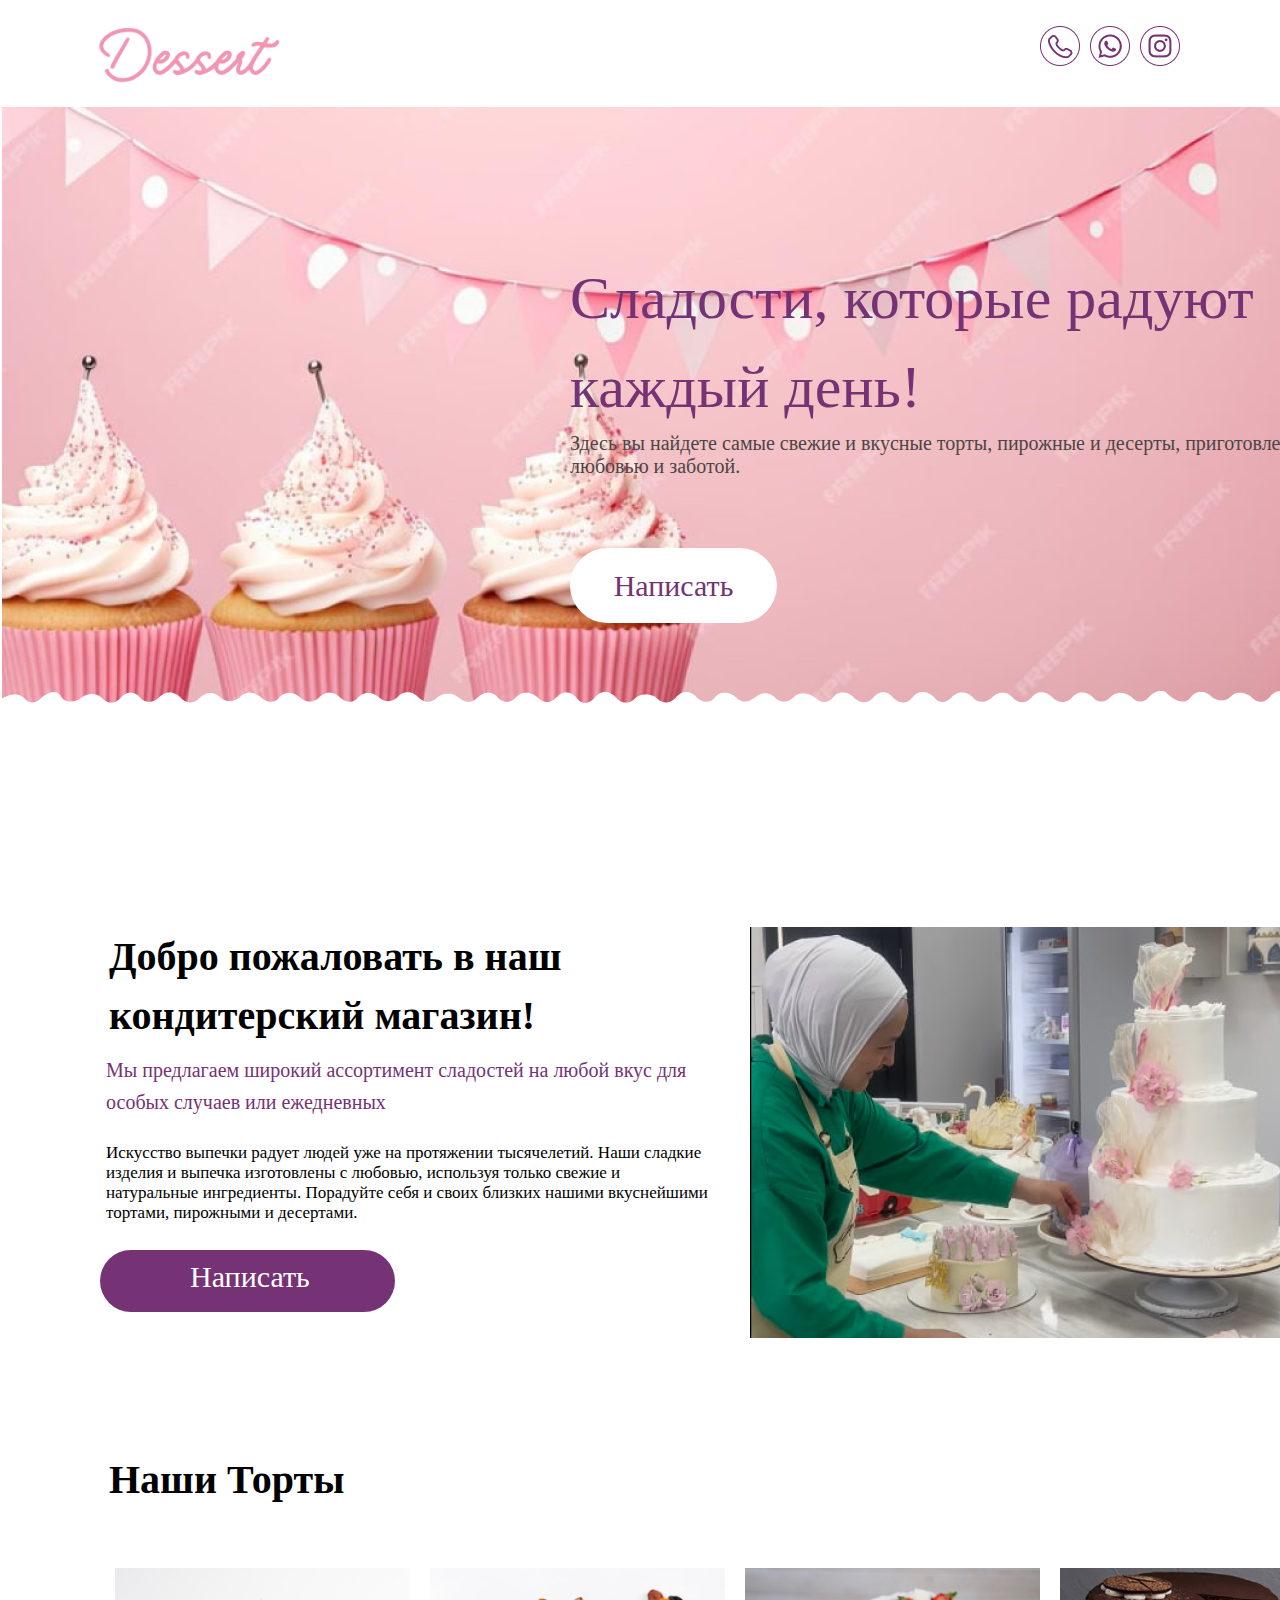
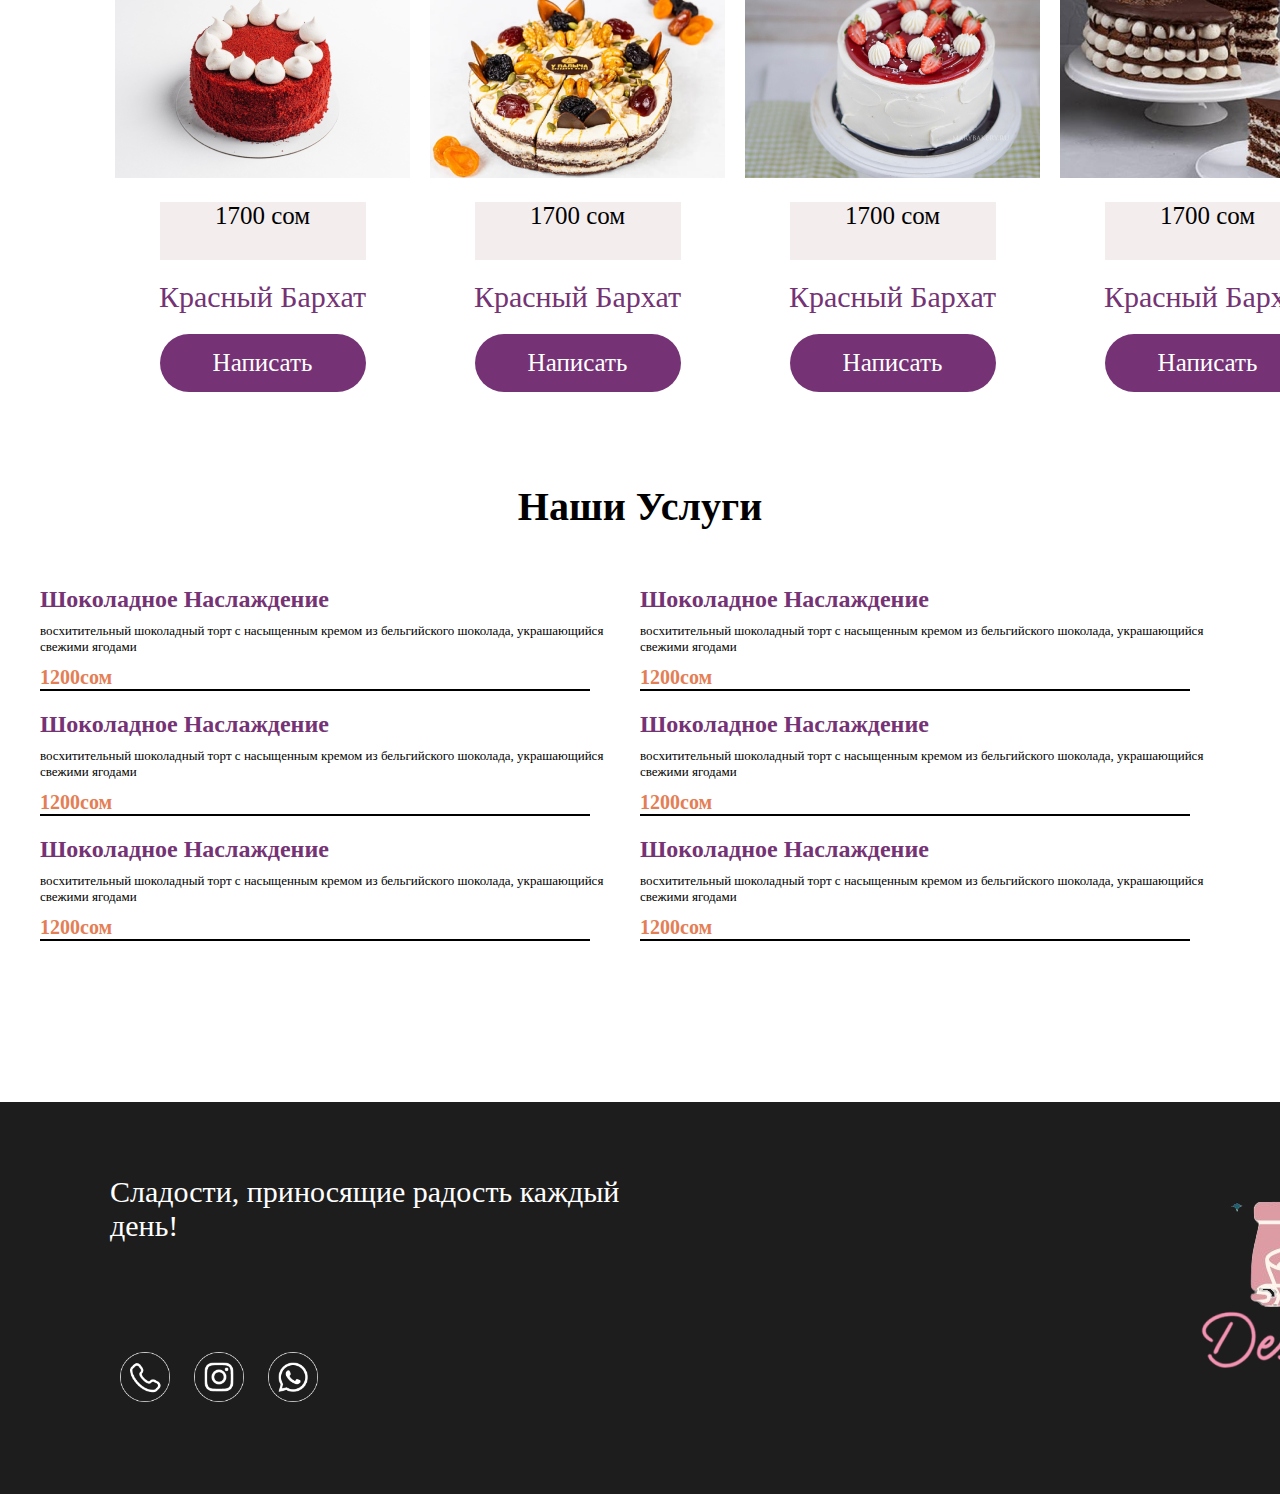
<file: conditer/index.html>
<!DOCTYPE html>
<html lang="en">
<head>
    <meta charset="UTF-8">
    <meta name="viewport" content="width=device-width, initial-scale=1.0">
    <link rel="stylesheet" href="style.css">
    <title>Pastry-cook</title>
</head>
<body>
    <div class="banner">
        <header class="header">
            <div class="container">
                <nav class="header_nav">
                    <img src="assets/images/2-Photoroom 1.jpg" alt="Логотип" class="header__logo">
                </nav>
            </div>
            <div class="icons">
                <img class="phone" src="assets/images/Group 65.png" alt="phone">
                <img class="whatsapp" src="assets/images/Group 65 (1).png" alt="whatsapp">
                <img class="instagram" src="assets/images/Group 65 (2).png" alt="instagram">
            </div>
        </header>
        <div class="main_banner">
            <section class="welcome">
                <img src="assets/images/Group 101.png" alt="banner" class="banner_image">
                <h1 class="welcome_title">Сладости, которые радуют каждый день!</h1>
                <p class="welcome_desc">Здесь вы найдете самые свежие и вкусные торты, пирожные и десерты, приготовленные с любовью и заботой. </p>
                <div class="btn-container">
                    <a href="#!" class="btn1">Написать</a>
                </div>
                <img class="vector_wave" src="assets/images/Vector 11.png" alt="">
            </section>
        </div>       
        <div class="about">
            <div class="block_about"> 
                <h1 class="about_main_title">Добро пожаловать в наш кондитерский магазин!</h1>
                <h3 class="about_title">Мы предлагаем широкий ассортимент сладостей на любой вкус для особых случаев или ежедневных</h3>
                <p class="about_desc">Искусство выпечки радует людей уже на протяжении тысячелетий. Наши сладкие изделия и 
                    выпечка изготовлены с любовью, используя только свежие и 
                    натуральные ингредиенты. Порадуйте себя и своих близких нашими вкуснейшими тортами,
                     пирожными и десертами.</p>
                <div class="btn-cont">
                    <a href="#!" class="btn2">Написать</a>
                </div>
                <img class="main_image" src="assets/images/Rectangle 53.png" alt="фото">
            </div>
        </div>
        <div class="products">
            <div class="cakes">
                <h1 class="our_cake">Наши Торты</h1>
                <div class="background">
                    <div class="menu_products">
                        <div class="container">
                            <div class="product_items">
                                <div class="product_box">
                                    <img class="image_product" src="assets/images/Rectangle 56.png" alt="product_images" class="image_cake">
                                    <div class="price_background">
                                        <p class="price">1700 сом</p>
                                    </div>
                                    <p class="product_title">красный бархат</p>
                                    <div class="btn-background">
                                        <a href="#!" class="btn3">Написать</a>
                                    </div>
                                </div>
                                <div class="product_box">
                                    <img class="image_product" src="assets/images/Rectangle 56 (1).png" alt="product_images" class="image_cake">
                                    <div class="price_background">
                                        <p class="price">1700 сом</p>
                                    </div>
                                    <p class="product_title">красный бархат</p>
                                    <div class="btn-background">
                                        <a href="#!" class="btn3">Написать</a>    
                                    </div>
                                </div>
                                <div class="product_box">
                                    <img class="image_product" src="assets/images/Rectangle 56 (2).png" alt="product_images" class="image_cake">
                                    <div class="price_background">
                                        <p class="price">1700 сом</p>
                                    </div>
                                    <p class="product_title">красный бархат</p>
                                    <div class="btn-background">
                                        <a href="#!" class="btn3">Написать</a>    
                                    </div>
                                </div>
                                <div class="product_box">
                                    <img class="image_product" src="assets/images/Rectangle 56 (3).png" alt="product_images" class="image_cake">
                                    <div class="price_background">
                                        <p class="price">1700 сом</p>
                                    </div>
                                    <p class="product_title">красный бархат</p>
                                    <div class="btn-background">
                                        <a href="#!" class="btn3">Написать</a>    
                                    </div>
                                </div>
                            </div>
                        </div>
                    </div>
                </div>
            </div>
        </div>
        <div class="services_block">
            <p class="main_title">Наши Услуги</p>
            <div class="menu_cakes">
                <div class="container">
                    <div class="all_cakes">
                        <h2 class="title">Шоколадное наслаждение</h2>
                        <p class="cake_dasc">Восхитительный шоколадный торт с насыщенным кремом из бельгийского шоколада, украшающийся свежими ягодами</p>
                        <h2 class="cake_price">1200сом</h2>
                        <div class="line"></div>
                    </div>
                    <div class="all_cakes">
                        <h2 class="title">Шоколадное наслаждение</h2>
                        <p class="cake_dasc">Восхитительный шоколадный торт с насыщенным кремом из бельгийского шоколада, украшающийся свежими ягодами</p>
                        <h2 class="cake_price">1200сом</h2>
                        <div class="line"></div>
                    </div>
                    <div class="all_cakes">
                        <h2 class="title">Шоколадное наслаждение</h2>
                        <p class="cake_dasc">Восхитительный шоколадный торт с насыщенным кремом из бельгийского шоколада, украшающийся свежими ягодами</p>
                        <h2 class="cake_price">1200сом</h2>
                        <div class="line"></div>
                    </div>
                    <div class="all_cakes">
                        <h2 class="title">Шоколадное наслаждение</h2>
                        <p class="cake_dasc">Восхитительный шоколадный торт с насыщенным кремом из бельгийского шоколада, украшающийся свежими ягодами</p>
                        <h2 class="cake_price">1200сом</h2>
                        <div class="line"></div>
                    </div>
                    <div class="all_cakes">
                        <h2 class="title">Шоколадное наслаждение</h2>
                        <p class="cake_dasc">Восхитительный шоколадный торт с насыщенным кремом из бельгийского шоколада, украшающийся свежими ягодами</p>
                        <h2 class="cake_price">1200сом</h2>
                        <div class="line"></div>
                    </div>
                    <div class="all_cakes">
                        <h2 class="title">Шоколадное наслаждение</h2>
                        <p class="cake_dasc">Восхитительный шоколадный торт с насыщенным кремом из бельгийского шоколада, украшающийся свежими ягодами</p>
                        <h2 class="cake_price">1200сом</h2>
                        <div class="line"></div>
                    </div>
                </div>
            </div>
        </div>
        <footer class="footer">
            <div class="footer_block">
                <p class="footer_class">Сладости, приносящие радость каждый день!</p>
                <div class="icons2">
                    <img class="phone" src="assets/images/Group 62.png" alt="phone">
                    <img class="instagram" src="assets/images/Group 64.png" alt="instagram">
                    <img class="whatsapp" src="assets/images/Group 60.png" alt="whatsapp">
                </div>
                <img class="footer_logo" src="assets/images/Group 101 (2).png" alt="">
            </div>
        </footer>
    </div>
</body>
</html>
</file>
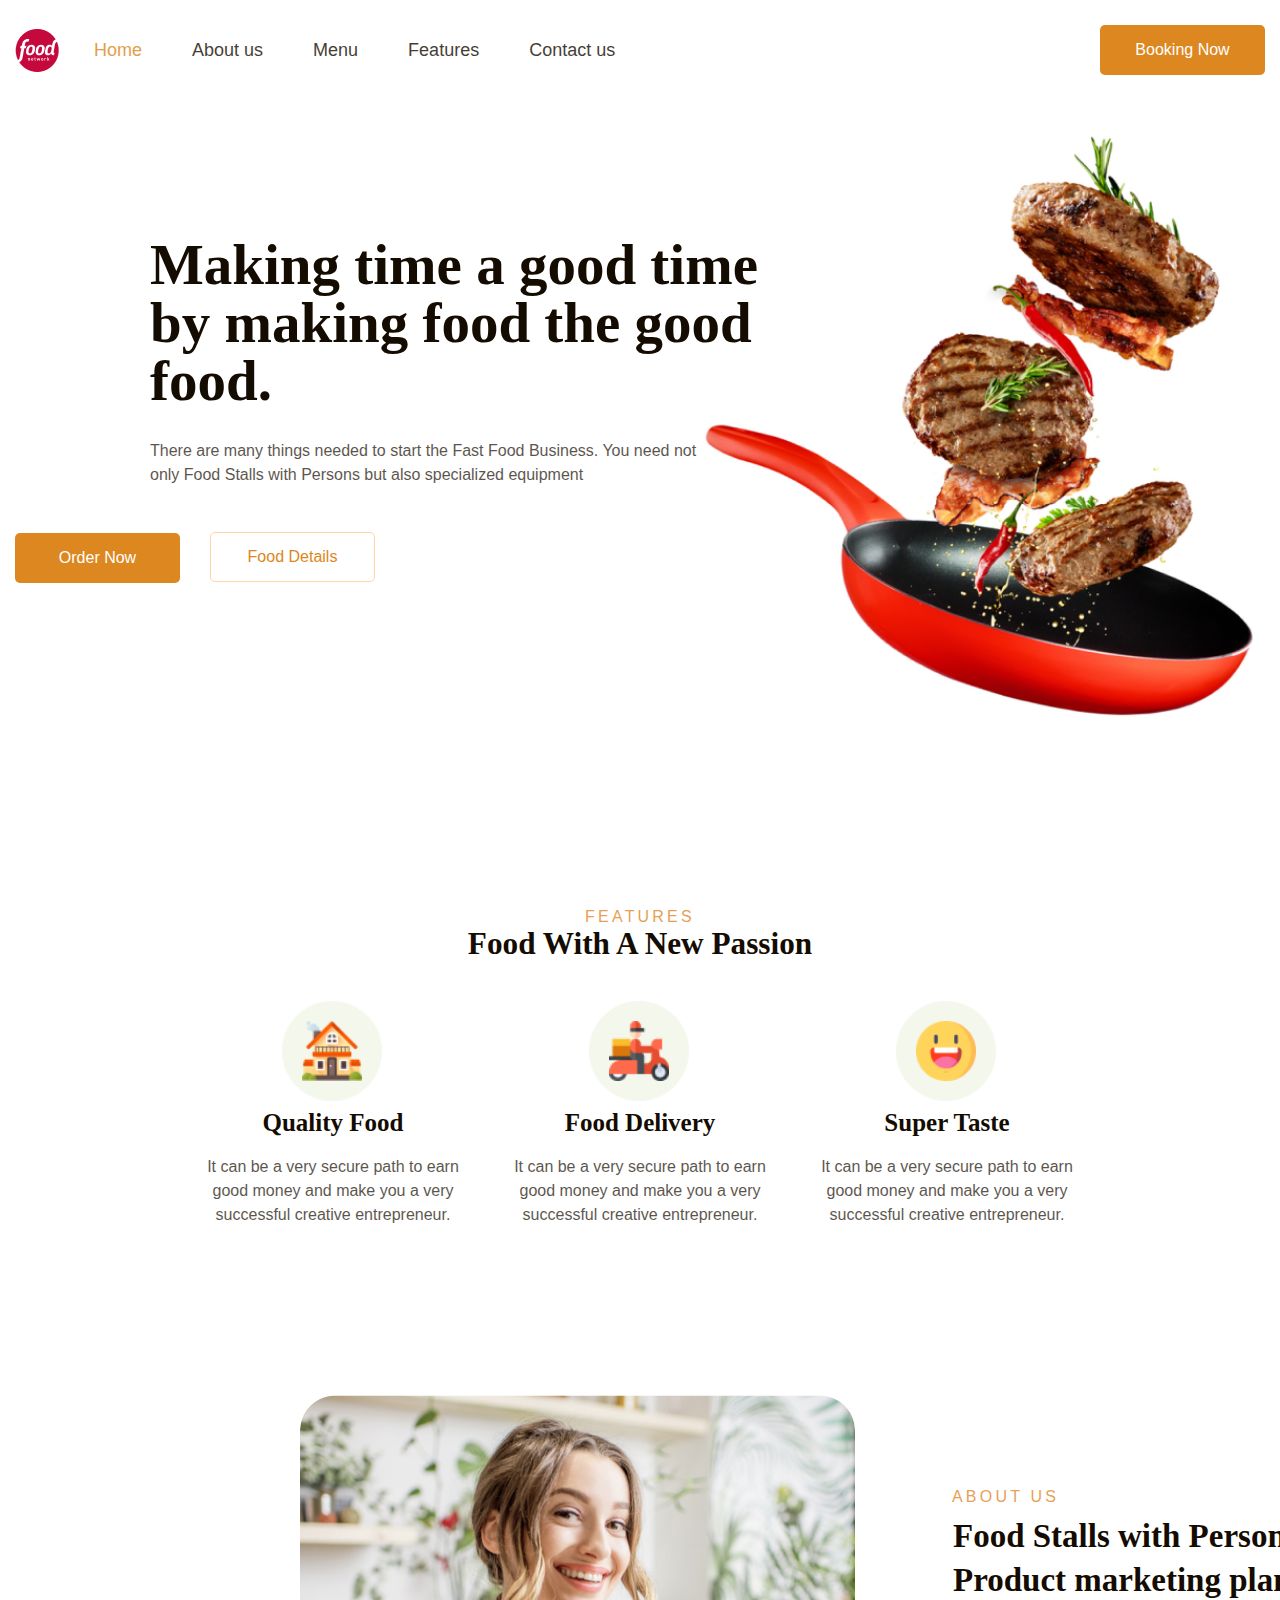
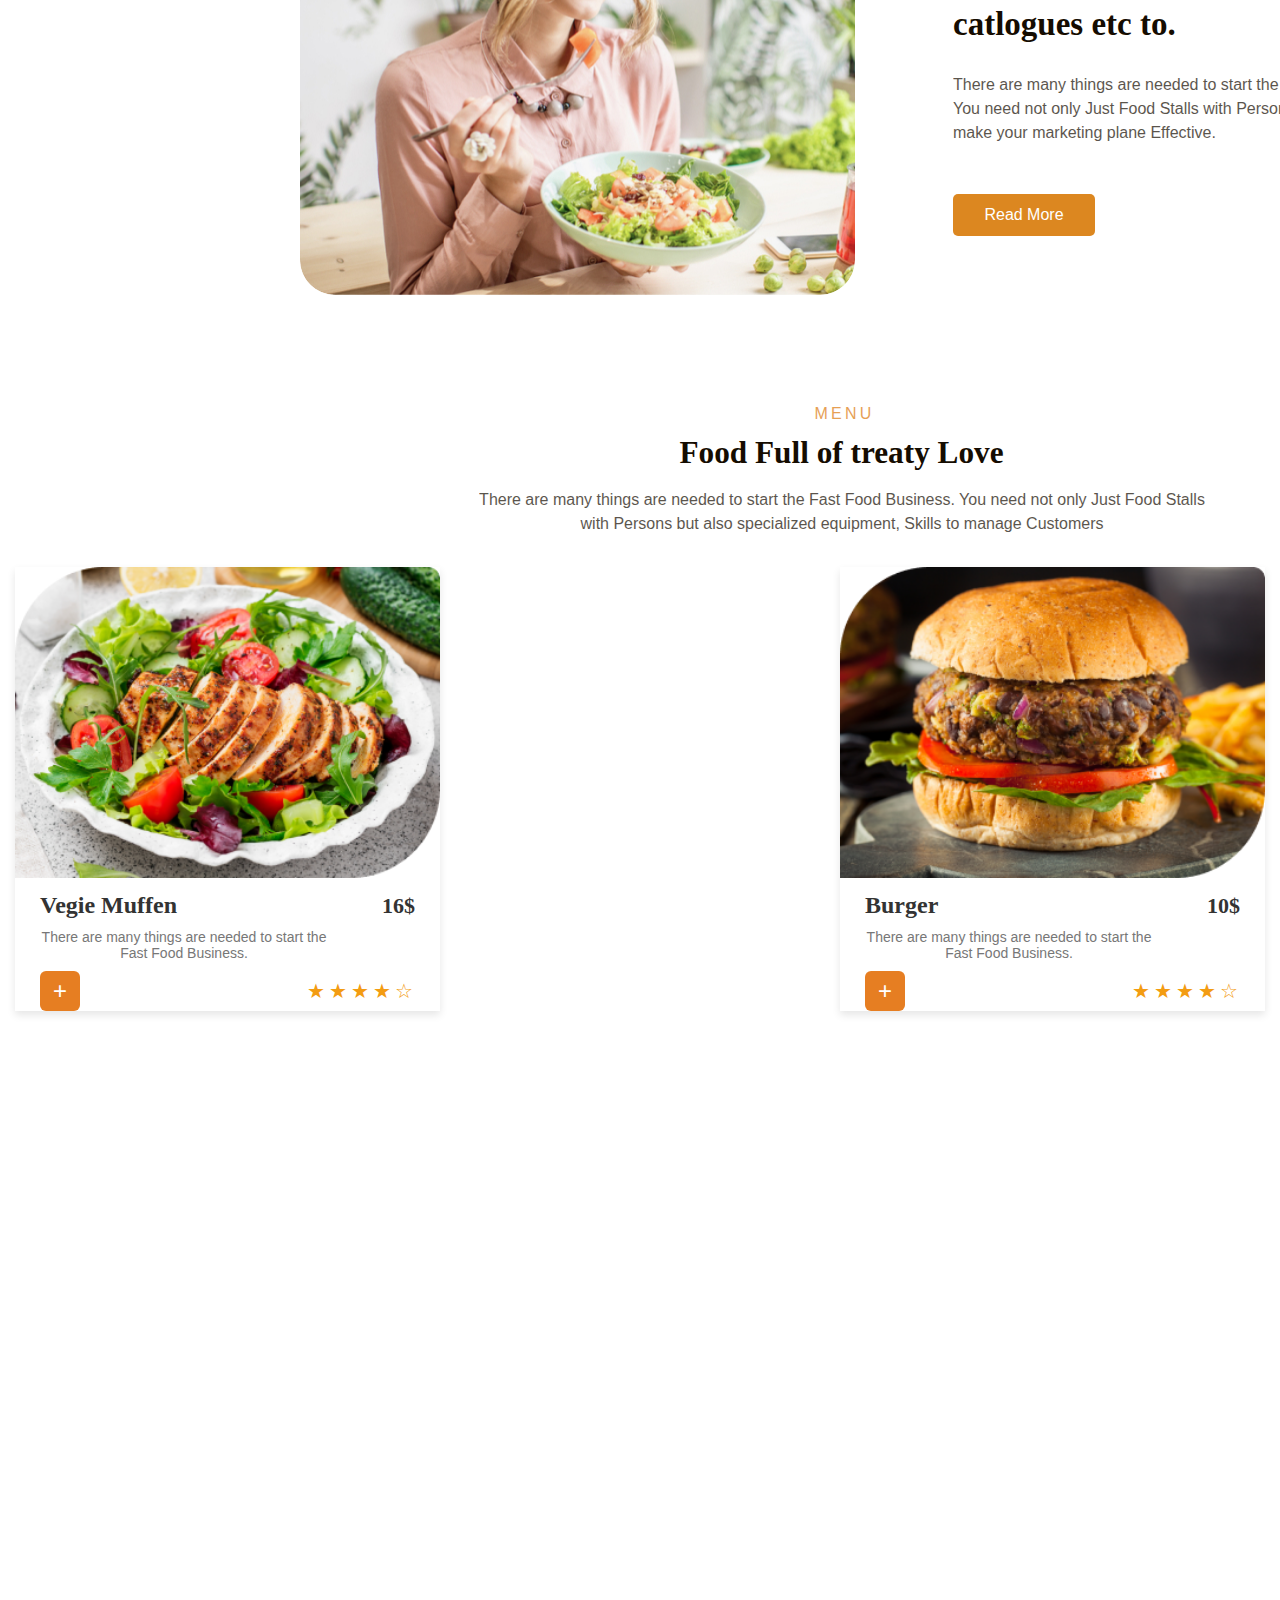
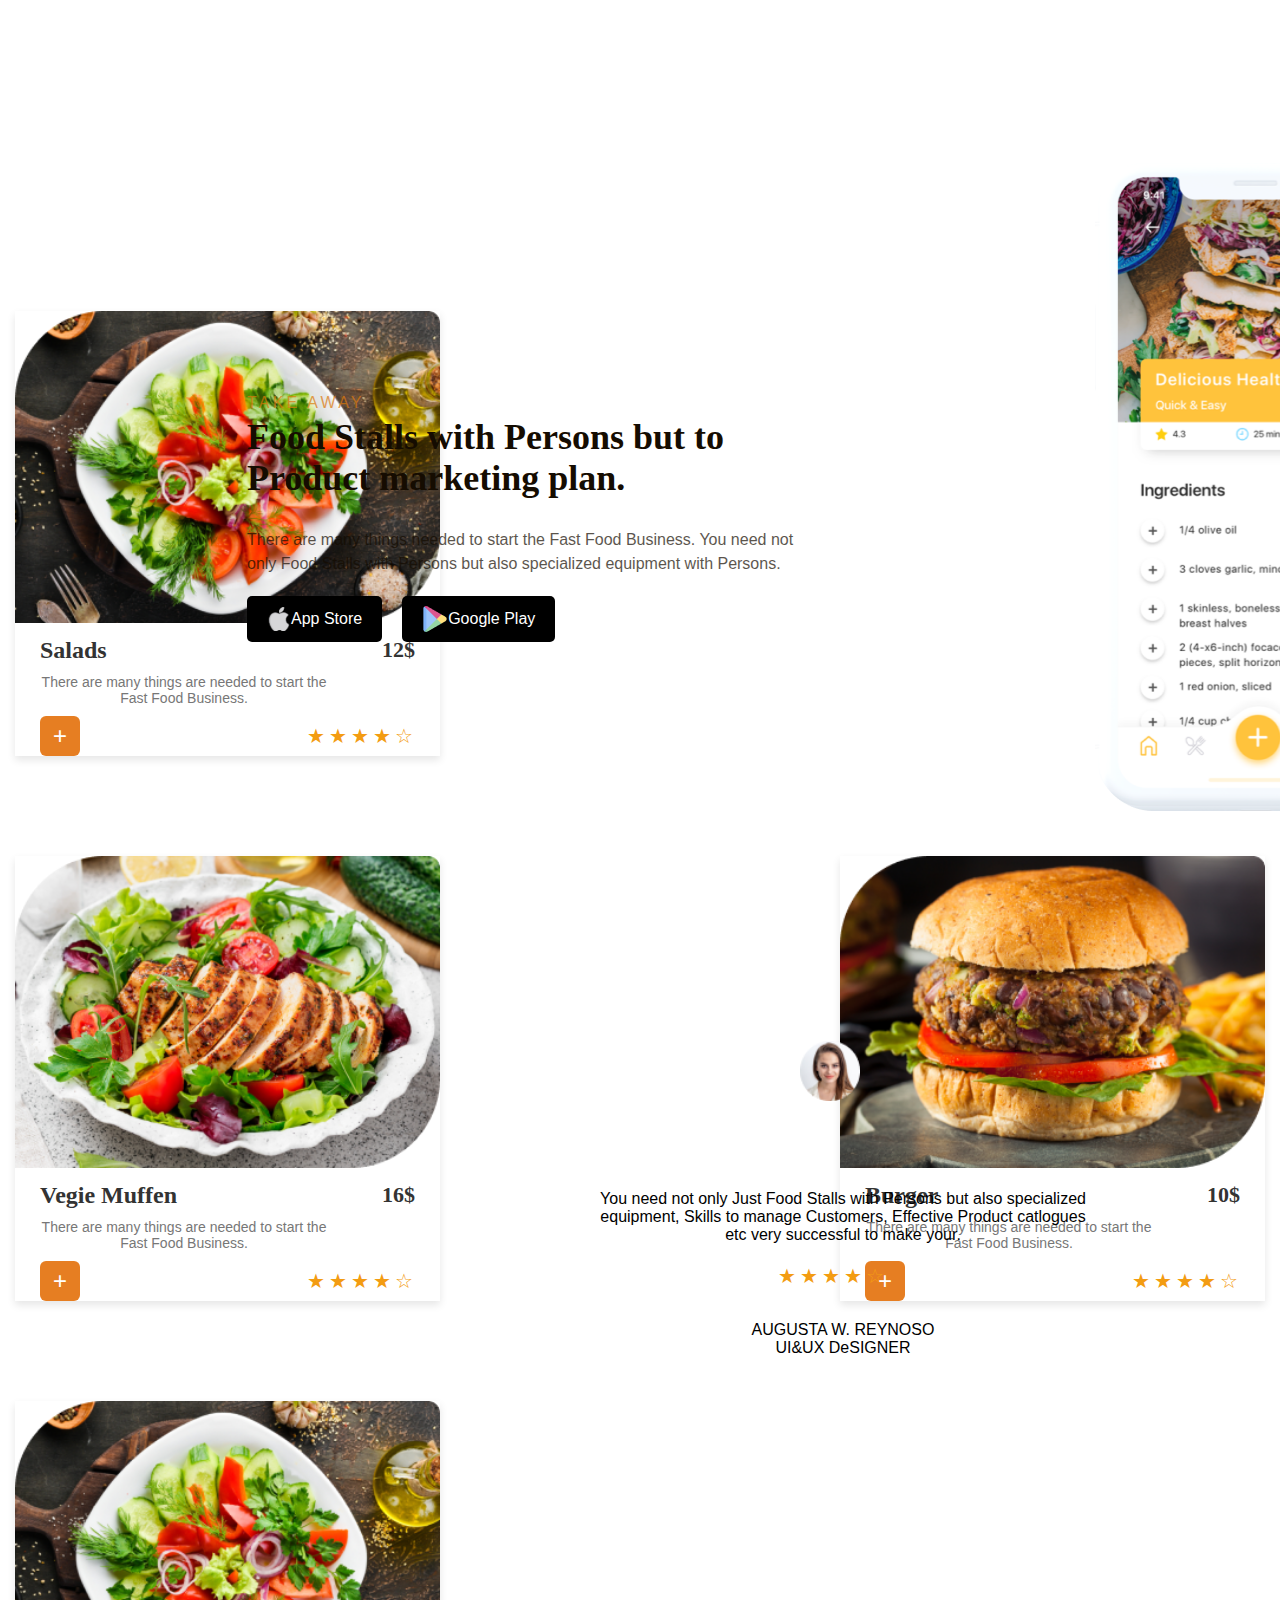
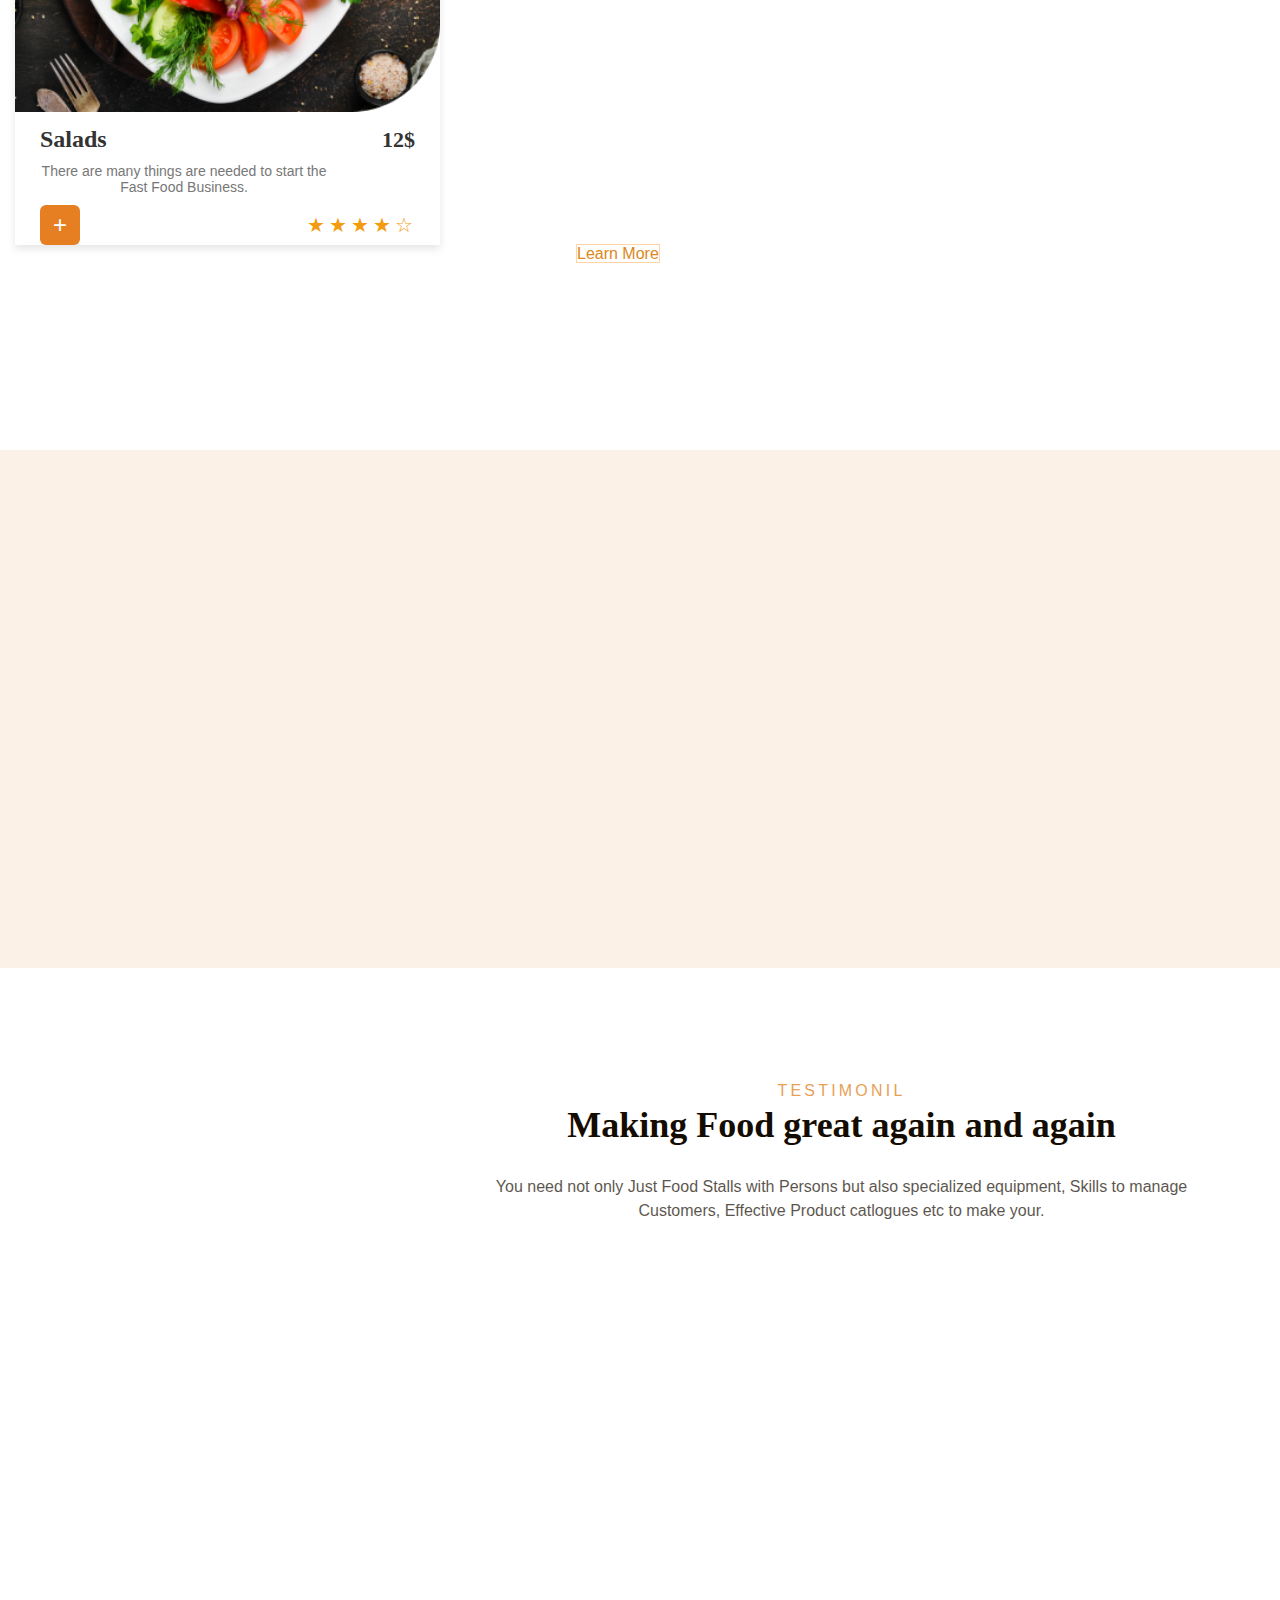
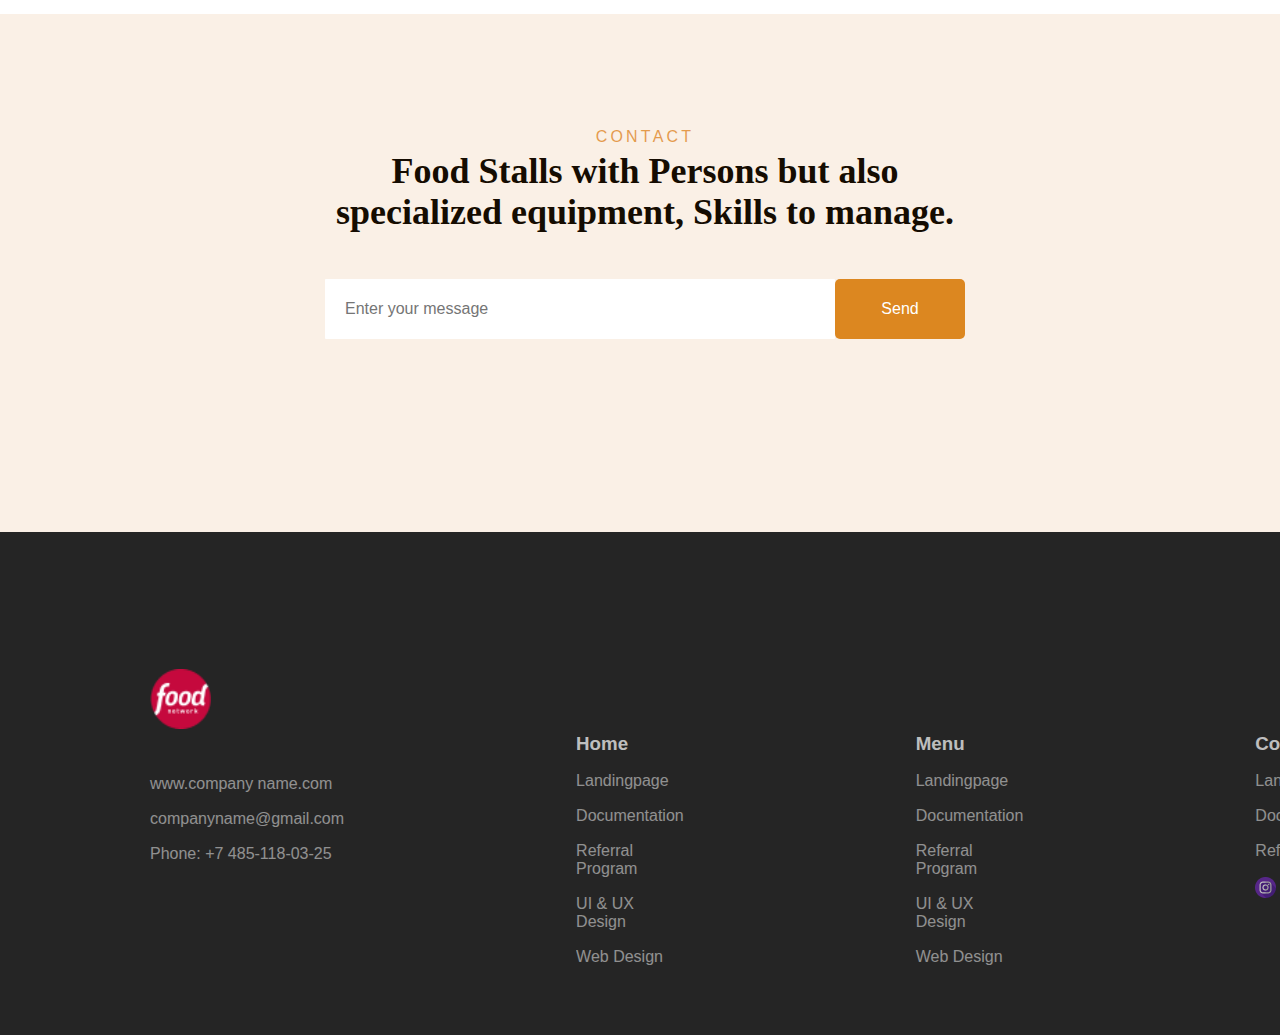
<file: cook/index.html>
<!DOCTYPE html>
<html lang="en">
<div class="hungri">
<head>
    <meta charset="UTF-8">
    <meta name="viewport" content="width=device-width, initial-scale=1.0">
    <link rel="stylesheet" href="style.css">
    <title>Cook</title>
    <link rel="shortcut icon" href="./assets/images/favicon.ico" type="image/x-icon">
</head>
<body>
    <div class="blog_welcome">
        <header class="header">
            <div class="container">
                <nav class="header__nav">
                    <img src="./assets/images/logo.png" alt="Логотип" class="header__logo">
                    <ul class="header__list">
                        <li><a class="active" href="#">Home</a></li>
                        <li><a href="#">About us</a></li>
                        <li><a href="#">Menu</a></li>
                        <li><a href="#">Features</a></li>
                        <li><a href="#">Contact us</a></li>
                    </ul>
                </nav>  
                <a href="#" class="btn">Booking Now</a>
            </div>
        </header>
        <main class="main">
            <section class="welcome">
                <div class="container">
                    <img src="./assets/images/main_image.png" alt="#!" class="main__image">
                    <h1 class="welcome__title">Making time a good time by making food the good food.</h1>
                    <p class="welcome__desc">There are many things needed to start the Fast Food Business. You need not only Food Stalls with Persons but also specialized equipment</p>
                    <div class="btn-container">
                        <a href="#!" class="btn1">Order Now</a>
                        <a href="#!" class="btn2">Food Details</a>
                    </div>
                </div>
            </section>
            <div class="features">
                <div class="features__title">FEATURES</div>
                <div class="main__title">Food With A New Passion</div>
                <div class="food__position">
                    <div class="container">
                        <div class="food__list">
                            <div class="image-container">
                                <img src="./assets/images/Group1.png" alt="Quality Food" class="front-image">
                            </div>
                            <p class="freatures__list_title">Quality Food</p>
                            <h1 class="features__list_desc">It can be a very secure path to earn good money and make you a very successful creative entrepreneur.</h1>
                        </div>
                        <div class="food__list">
                            <div class="image-container">
                                <img src="./assets/images/group2.png" alt="Food Delivery" class="front-image">
                            </div>
                            <p class="freatures__list_title">Food Delivery</p>
                            <h1 class="features__list_desc">It can be a very secure path to earn good money and make you a very successful creative entrepreneur.</h1>
                        </div>
                        <div class="food__list">
                            <div class="image-container">
                                <img src="./assets/images/Group3.png" alt="Super Taste" class="front-image">
                            </div>
                            <p class="freatures__list_title">Super Taste</p>
                            <h1 class="features__list_desc">It can be a very secure path to earn good money and make you a very successful creative entrepreneur.</h1>
                        </div>
                    </div>
                </div>
            </div>
            <div class="about__area">
                <img class="about__image" src="./assets/images/woman.jpg" alt="about_image">
                <p href="#" class="about__title">ABOUT US</p>
                <h1 class="about__main_title">Food Stalls with Persons but  to  Product marketing plane
                    catlogues etc to. </h1>
                <p class="about__desc">There are many things are needed to start the Fast Food Business. You need not only Just Food Stalls with Persons but also 
                    equipment  make your marketing plane Effective.</p>
                <a href="#!" class="btn3">Read More</a>
            </div>
            <section class="menu__area">
                <div class="menu__main">
                    <p href="#" class="menu__title">MENU</p>
                    <h1 class="menu__main_title">Food Full of treaty Love</h1>
                    <p class="menu__desc">There are many things are needed to start the Fast Food Business. You need not only Just Food Stalls with Persons but also specialized equipment, Skills to manage Customers</p>
                </div>
                <div class="menu__products">
                    <div class="container">
                        <div class="product-list">
                            <img src="./assets/images/Mask Group (1).png" alt="Product" class="product-image">
                            <div class="product-header">
                                <h1 class="title_product">Vegie Muffen</h1>
                                <h1 class="price">16$</h1>
                            </div>
                            <p class="product-description">There are many things are needed to start the Fast Food Business.</p>
                            <div class="rating-container">
                                <a href="#" class="add-to-cart">+</a>
                                <div class="rating">
                                    <span class="star">&#9733;</span>
                                    <span class="star">&#9733;</span>
                                    <span class="star">&#9733;</span>
                                    <span class="star">&#9733;</span>
                                    <span class="star">&#9734;</span>
                                </div>
                            </div>
                        </div>
                        <div class="product-list">
                            <img src="./assets/images/Mask Group (2).png" alt="Product" class="product-image">
                            <div class="product-header">
                                <h1 class="title_product">Burger</h1>
                                <h1 class="price">10$</h1>
                            </div>
                            <p class="product-description">There are many things are needed to start the Fast Food Business.</p>
                            <div class="rating-container">
                                <a href="#" class="add-to-cart">+</a>
                                <div class="rating">
                                    <span class="star">&#9733;</span>
                                    <span class="star">&#9733;</span>
                                    <span class="star">&#9733;</span>
                                    <span class="star">&#9733;</span>
                                    <span class="star">&#9734;</span>
                                </div>
                            </div>
                        </div>
                        <div class="product-list">
                            <img src="./assets/images/Mask Group (3).png" alt="Product" class="product-image">
                            <div class="product-header">
                                <h1 class="title_product">Salads</h1>
                                <h1 class="price">12$</h1>
                            </div>
                            <p class="product-description">There are many things are needed to start the Fast Food Business.</p>
                            <div class="rating-container">
                                <a href="#" class="add-to-cart">+</a>
                                <div class="rating">
                                    <span class="star">&#9733;</span>
                                    <span class="star">&#9733;</span>
                                    <span class="star">&#9733;</span>
                                    <span class="star">&#9733;</span>
                                    <span class="star">&#9734;</span>
                                </div>
                            </div>
                        </div>
                    </div>
                    <div class="container">
                        <div class="product-list2">
                            <img src="./assets/images/Mask Group (1).png" alt="Product" class="product-image">
                            <div class="product-header">
                                <h1 class="title_product">Vegie Muffen</h1>
                                <h1 class="price">16$</h1>
                            </div>
                            <p class="product-description">There are many things are needed to start the Fast Food Business.</p>
                            <div class="rating-container">
                                <a href="#" class="add-to-cart">+</a>
                                <div class="rating">
                                    <span class="star">&#9733;</span>
                                    <span class="star">&#9733;</span>
                                    <span class="star">&#9733;</span>
                                    <span class="star">&#9733;</span>
                                    <span class="star">&#9734;</span>
                                </div>
                            </div>
                        </div>
                        <div class="product-list2">
                            <img src="./assets/images/Mask Group (2).png" alt="Product" class="product-image">
                            <div class="product-header">
                                <h1 class="title_product">Burger</h1>
                                <h1 class="price">10$</h1>
                            </div>
                            <p class="product-description">There are many things are needed to start the Fast Food Business.</p>
                            <div class="rating-container">
                                <a href="#" class="add-to-cart">+</a>
                                <div class="rating">
                                    <span class="star">&#9733;</span>
                                    <span class="star">&#9733;</span>
                                    <span class="star">&#9733;</span>
                                    <span class="star">&#9733;</span>
                                    <span class="star">&#9734;</span>
                                </div>
                            </div>
                        </div>
                        <div class="product-list2">
                            <img src="./assets/images/Mask Group (3).png" alt="Product" class="product-image">
                            <div class="product-header">
                                <h1 class="title_product">Salads</h1>
                                <h1 class="price">12$</h1>
                            </div>
                            <p class="product-description">There are many things are needed to start the Fast Food Business.</p>
                            <div class="rating-container">
                                <a href="#" class="add-to-cart">+</a>
                                <div class="rating">
                                    <span class="star">&#9733;</span>
                                    <span class="star">&#9733;</span>
                                    <span class="star">&#9733;</span>
                                    <span class="star">&#9733;</span>
                                    <span class="star">&#9734;</span>
                                </div>
                            </div>
                        </div>
                        
                    </div>
                    <a class="btn4" href="#">Learn More</a>
                </div>
            </section>
            <div class="social_media">
                <div  class="order__phone">
                    <img class="phone" src="./assets/images/phone.png" alt="Photo Image">
                </div>
                <div class="order__product">
                    <p class="main_title">Take away</p>
                    <h1 class="social_main_title">Food Stalls with Persons but to Product marketing plan.</h1>
                    <p class="social_description">
                        There are many things needed to start the Fast Food Business. You need not only Food Stalls with Persons but also specialized equipment with Persons.
                    </p>
                    <div class="app_buttons">
                        <a href="#"><img class="socia_apple" src="./assets/images/apple 1.png" alt="App Store">App Store</a>
                        <a href="#"><img class="socia_playmarket" src="./assets/images/play 1.png" alt="Google Play">Google Play</a>
                    </div>
                </div>
            </div>
            <div class="testimonil">
                <div class="testimonil__main">
                    <p href="#" class="testimonil__title">Testimonil</p>
                    <h1 class="testimonil__main_title">Making Food great again and again</h1>
                    <p class="testimonil__desc">You need not only Just Food Stalls with Persons but also specialized equipment, Skills to manage Customers, Effective Product catlogues etc to make your.</p>
                </div>
                <img src="./assets/images/review.png" alt="No Image" class="image_user">
                <div class="testimonil_review">
                    <p class="review_text">You need not only Just Food Stalls with Persons but also specialized equipment, Skills to manage Customers, Effective Product catlogues etc very successful to make your.</p>
                    <div class="rating2">
                        <span class="star">&#9733;</span>
                        <span class="star">&#9733;</span>
                        <span class="star">&#9733;</span>
                        <span class="star">&#9733;</span>
                        <span class="star">&#9734;</span>
                    </div>
                    <p class="review__name">Augusta W. Reynoso</p>
                    <p class="review_position">UI&UX DeSIGNER</p>
                </div>
            </div>
            <div class="contacts">
                <img src="./assets/images/Rectangle 59.png" alt="Photo Image">
                <div class="container_contact">
                    <p class="main_title">Contact </p>
                    <h1 class="social_main_title">Food Stalls with Persons but also specialized equipment, Skills to manage.</h1>
                    <form class="container_area">
                        <input class="input_area" type="text"  placeholder="Enter your message" name="firstname">
                        <a href="#!" class="btn5">Send</a>
                    </form>
                </div>
            </div>
        </main>
        <div>
        <footer>
            <div class="background_footer">
                <img src="./assets/images/logo.png" alt="Логотип" class="footer__logo">
                <div class="footer_menus">
                    <div class="address">
                        <p class="fg">www.company name.com</p>
                        <p class="fg">companyname@gmail.com</p>
                        <p class="fg">Phone: +7 485-118-03-25</p>
                    </div>
                    <div class="home">
                        <h3>Home</h3>
                        <p class="fg">Landingpage</p>
                        <p class="fg">Documentation</p>
                        <p class="fg">Referral Program</p>
                        <p class="fg">UI & UX Design</p>
                        <p class="fg">Web Design</p>
                    </div>
                    <div class="home">
                        <h3>Menu</h3>
                        <p class="fg">Landingpage</p>
                        <p class="fg">Documentation</p>
                        <p class="fg">Referral Program</p>
                        <p class="fg">UI & UX Design</p>
                        <p class="fg">Web Design</p>
                    </div>
                    <div class="home">
                        <h3>Company</h3>
                        <p class="fg">Landingpage</p>
                        <p class="fg">Documentation</p>
                        <p class="fg">Referral Program</p>
                        <ul class="social-share">
                            <li><a href="#"><i class="instagram"></i><img src="./assets/images/social/Group 104.png" alt="no image"></a></li>
                            <li><a href="#"><i class="facebook"></i><img src="./assets/images/social/Group 116.png" alt="no image"></a></li>
                            <li><a href="#"><i class="twitter"></i><img src="./assets/images/social/Group 117.png" alt="no image"></a></li>
                            <li><a href="#"><i class="youtube"></i><img src="./assets/images/social/twitter 1.png" alt="no image"></a></li>
                        </ul>
                    </div>
                </div>
            </div>
        </footer>
    </div>
    </div>
</body>
</html>
</file>
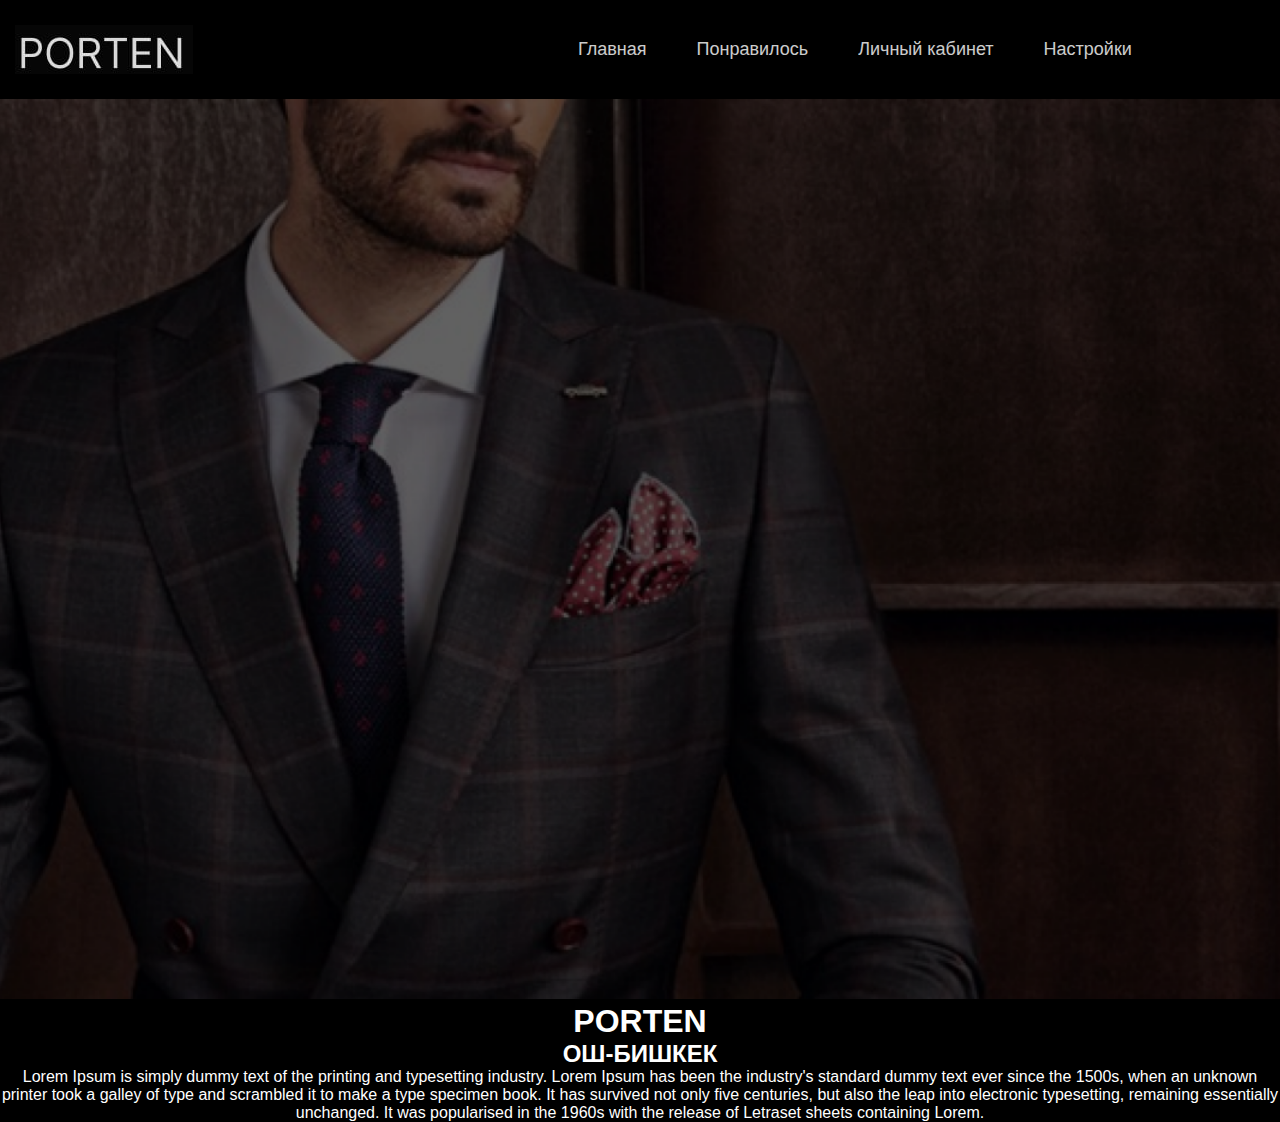
<file: porten/index.html>
<!DOCTYPE html>
<html lang="en">
<head>
    <meta charset="UTF-8">
    <meta name="viewport" content="width=device-width, initial-scale=1.0">
    <link rel="stylesheet" href="style.css">
    <title>Porten</title>
</head>
<body>
    <div class="welcome__blog">
        <header class="header">
            <div class="container">
                <nav class="header__nav">
                    <img src="./assets/images/photo_2024-06-24_15-21-03.jpg" alt="Логотип" class="header__logo">
                    <ul class="header__list">
                        <li><a class="active" href="#">Главная</a></li>
                        <li><a href="#">Понравилось</a></li>
                        <li><a href="#">Личный кабинет</a></li>
                        <li><a href="#">Настройки</a></li>
                    </ul>
                </nav>
            </div>
        </header>
        <main class="main">
            <section class="banner">
                <div class="banner_block">
                    <img src="./assets/images/Rectangle 1.png" alt="фото баннер" class="main__image">
                    <h1 class="title_banner">PORTEN</h1>
                    <h2 class="city">ОШ-БИШКЕК</h2>
                    <p class="desc_banner">Lorem Ipsum is simply dummy text of the printing and typesetting industry. Lorem Ipsum has been the industry's standard dummy text ever since the 1500s, when an unknown printer took a galley of type and scrambled it to make a type specimen book. It has survived not only five centuries, but also the leap into electronic typesetting, remaining essentially unchanged. It was popularised in the 1960s with the release of Letraset sheets containing Lorem.</p>
                </div>
            </section>
        </main>
    </div>
    
</body>
</html>
</file>
<file: conditer/style.css>
* {
    margin: 0;
    padding: 0;
    box-sizing: border-box;
}

html, body {
    width: 100%;
    height: 100%;
    font-family: 'Kurale', normal;
    background-color: #fff;
    color: black;
}
.icons {
    position: absolute;
    display: flex;
    justify-content: flex-end;
    align-items: center;
    top: 26px;
    right: 100px;
    gap: 10px; 
}

.icons img {
    width: 40px;
    height: 40px;
}

.welcome_title {
    position: absolute;
    width: 788px;
    left: 570px;
    top: 254px;

    font-weight: 400;
    font-size: 60px;
    line-height: 89px;

    color: #753375;
}

.welcome_desc {
    position: absolute;
    width: 788px;
    height: 60px;
    left: 570px;
    top: 432px;

    font-weight: 400;
    font-size: 20px;
    color: #4B4545;
}

.btn-container {
    position: absolute;
    width: 207px;
    height: 75px;
    left: 570px;
    top: 548px;
    
    background: #FFFFFF;
    border-radius: 50px;

    display: flex;
    justify-content: center;
    align-items: center;
}

.btn1 {
    font-size: 30px;
    color: #753375;
    text-decoration: none; 
}

.vector_wave {
    display: flex;
}



.about_main_title {
    position: absolute;
    width: 700px;
    height: 118px;
    left: 109px;
    top: 927px;

    font-weight: 700;
    font-size: 40px;
    line-height: 59px;

    color: #000000;
}

.about_title {
    position: absolute;
    width: 604px;
    height: 64px;
    left: 106px;
    top: 1054px;

    font-family: 'Segoe Script';
    font-style: normal;
    font-weight: 400;
    font-size: 20px;
    line-height: 32px;

    color: #753375;
}

.about_desc {
    position: absolute;
    width: 604px;
    height: 80px;
    left: 106px;
    top: 1143px;

    font-family: 'Roboto';
    font-style: normal;
    font-weight: 400;
    font-size: 17px;
    line-height: 20px;

    color: #000000;

}

.btn-cont {
    position: absolute;
    width: 295px;
    height: 62px;
    left: 100px;
    top: 1250px;

    background: #753375;
    border-radius: 50px;

}

.btn2 {
    position: absolute;
    font-size: 30px;
    color: #FFFFFF;
    text-decoration: none; 
    left: 90px;
    margin-top: 10px;
}

.main_image {
    position: absolute;
    width: 587px;
    height: 411px;
    left: 750px;
    top: 927px;
}

.cakes {
    margin-top: 700px;
}

.our_cake {
    position: absolute;
    width: 271px;
    height: 59px;
    left: 109px;
    top: 1450px;

    font-weight: 700;
    font-size: 40px;
    line-height: 59px;
    text-transform: capitalize;

    color: #000000;
}

.menu_products .container {
    display: flex;
    justify-content: space-between;
    align-items: flex-start;
    flex-wrap: wrap;
    max-width: 1400px;
    padding: 0 15px;
    margin-left: 100px;
}

.product_items {
    display: flex;
    justify-content: space-between;
    align-items: flex-start;
    gap: 20px; 
}

.product_box {
    background: #FFFFFF;
    width: 295px;
    height: 409px;
    position: relative; 
    flex-shrink: 0;
}

.price_background {
    width: 206px;
    height: 58px;
    margin: 20px auto;
    background: #F3EDED;
    text-align: center;
}

.price {
    font-weight: 500;
    font-size: 25px;
    margin: 0;
}

.product_title {
    font-size: 30px;
    text-transform: capitalize;
    color: #753375;
    text-align: center; 
    margin-top: 20px;
}

.btn-background {
    width: 206px;
    height: 58px;
    background: #753375;
    border-radius: 50px;
    margin: 20px auto; 
    text-align: center;
}

.btn3 {
    font-size: 25px;
    color: #FFFFFF;
    text-decoration: none;
    display: block;
    line-height: 58px;
}

.services_block {
    margin-top: 100px;
}

.main_title {
    text-align: center;
    font-weight: 700;
    font-size: 40px;
    line-height: 59px;
    text-transform: capitalize;
    color: #000000;
    margin-bottom: 50px;
}

.menu_cakes .container {
    display: flex;
    justify-content: space-between;
    flex-wrap: wrap;
    max-width: 1200px;
    margin: 0 auto;
}

.all_cakes {
    flex: 1 1 45%;
    margin-bottom: 20px;
}

.title {
    font-weight: 700;
    text-transform: capitalize;
    color: #753375;
    margin-bottom: 10px;
}

.cake_dasc {
    font-weight: 0;
    font-size: 13px;
    line-height: 16px;
    text-transform: lowercase;
    color: #000000;
    margin-bottom: 10px;
}

.cake_price {
    font-weight: 700;
    font-size: 20px;
    line-height: 24px;
    text-transform: capitalize;
    color: #E47E55;
}

.line {
    width: 550px; 
    border: 1px solid #000000;
}

.footer_block {
    width: 100%;
    height: 392px;
    background-color: #1E1D1D;
    margin-top: 141px;
}

.footer_class {
    position: absolute;
    width: 544px;
    left: 110px;
    top: 2775px;
    font-size: 30px;

    color: #FFFFFF;

}

.icons2 img {
    margin: 10px;
    position: relative;
    width: 50px;
    left: 110px; 
    top: 240px;
}

.footer_logo {
   margin-left: 1100px;
   top: 100px;
}
</file>
<file: cook/style.css>
* {
    margin: 0;
    padding: 0;
    box-sizing: border-box;
}

html, body {
    width: 100%;
    height: 100%;
    font-family: 'Poboto', sans-serif;
    background-color: #fff;
    color: black;
}

a {
    color: #150C01;
    text-decoration: none;
}

ul {
    list-style: none;
    padding: 0;
    margin: 0;
}

.container {
    max-width: 1440px;
    margin-left: auto;
    margin-right: auto;
    padding: 0 15px;
    width: 100%;
    height: auto;
}

.header {
    padding: 25px 0;
    background-color: #fff;
    width: 100%;
}

.header .container {
    display: flex;
    justify-content: space-between;
    gap: 35px;
    align-items: center;
    margin: 0 auto;
}

.header__nav {
    display: flex;
    justify-content: space-between;
    gap: 35px;
}

.header__list {
    display: flex;
    align-items: center;
    gap: 50px;
}

.header__nav a {
    font-size: 18px;
    color: #150C01;
    opacity: 0.8;
}

.header__nav a:hover {
    opacity: 0.9;
    color: #dc8720;
}

.header__nav a.active {
    font-size: 18px;
    color: #dc8720;
    opacity: 0.8;
}

.btn-container {
    position: absolute;
    display: flex; 
    gap: 30px;
    top: 532px;
}

.btn, .btn1, .btn2, .btn3, .btn{
    display: flex;
    align-items: center;
    justify-content: center;
    border-radius: 5px;
    width: 165px;
    height: 50px;
    transition: opacity 0.3s;
}

.btn {
    color: #fff;
    background: #dc8720;
    display: flex;
    align-items: center;
    justify-content: center;
    border-radius: 5px;
    transition: opacity 0.3s;
}

.btn1 {
    color: #fff;
    background: #dc8720;
    font-weight: 500;
    margin-top: 1px;
    transition: opacity 0.3s;
}

.btn2 {
    font-weight: 500;
    text-decoration: none;
    color: #dc8720;
    border: 1px solid #ffd6a3;
}

.btn:hover {
    opacity: 0.8;
}

.main__image {
    top: 20px;
    margin-left: 600px;
    background-size: cover;
    z-index: -2;
    width: 840px;
    height: auto;
}

.welcome__title {
    position: absolute;
    width: 650px;
    height: 161px;
    left: 150px;
    top: 236px;

    font-family: 'Philosopher';
    font-style: normal;
    font-size: 57px;
    line-height: 58px;
    color: #150C01;
}

.welcome__desc {
    position: absolute;
    width: 555px;
    height: 43px;
    left: 150px;
    top: 439px;

    font-weight: 500;
    font-size: 16px;
    line-height: 24px;
    color: #150C01;

    opacity: 0.7;

}

.features {
    width: 100%;
    text-align: center;
    display: flex;
    flex-direction: column;
    align-items: center;
    justify-content: center;
}

.features__title {
    font-weight: 500;
    font-size: 16px;
    line-height: 19px;
    text-align: center;
    letter-spacing: 0.2em;
    text-transform: uppercase;
    margin-top: 100px;
    color: #DC780B;
    opacity: 0.7;
}

.main__title {
    width: 352px;
    height: 35px;
    left: 544px;
    top: 841px;

    font-family: 'Philosopher';
    font-style: normal;
    font-weight: 700;
    font-size: 31.25px;
    line-height: 35px;
    text-transform: capitalize;

    color: #150C01;
} 

.food__position {
    position: relative;
    width: 100%;
    margin-top: 20px;
    
}

.food__position .container {
    display: flex;
    justify-content: space-between;
    align-items: center;
    flex-wrap: wrap;
    max-width: 941px;
    gap: 10px;
    padding: 0 15px;
}

.food__list {
    flex: 1;
    text-align: center;
    margin: 20px;
}

.font__image {
    width: 60px;
    height: auto;
    margin-bottom: 10px;
}

.freatures__list_title {
    margin: 10px auto;
    font-family: 'Philosopher';
    font-style: normal;
    font-weight: 700;
    font-size: 25px;
    line-height: 24px;
    color: #150C01;
    margin-bottom: 10px;
}

.features__list_desc {
    margin: 20px auto;
    font-weight: 400;
    font-size: 16px;
    line-height: 24px;
    text-align: center;
    color: #150C01;
    opacity: 0.7;
    max-width: 700px;
}

.image-container {
    position: relative;
    width: 100px;  
    height: 100px;  
    background-image: url('./assets/images/Group 24.png'); 
    background-size: contain;
    left: 30%;
}

.front-image {
    position: absolute;
    top: 50%;
    left: 50%;
    transform: translate(-50%, -50%);
    width: 60px;  
    height: auto;
}

.about__image {
    position: absolute;
    width: 555px;
    height: 500px;
    left: 150px;
    top: 1271.73px;
    border-radius: 35px;
}

.about__title {
    position: absolute;
    left: 802px;
    top: 1364.73px;
    font-weight: 500;
    font-size: 16px;
    align-items: center;
    letter-spacing: 0.2em;
    text-transform: uppercase;

    color: #DC780B;
    opacity: 0.7;

}

.about__main_title {
    position: absolute;
    width: 487px;
    height: 112px;
    left: 803px;
    top: 1390.73px;

    font-family: 'Philosopher';
    font-size: 33px;
    line-height: 44px;

    color: #150C01;

}

.about__desc {
    position: absolute;
    width: 487px;
    height: 76px;
    left: 803px;
    top: 1550px;

    font-weight: 400;
    font-size: 16px;
    line-height: 24px;

    color: #150C01;

    opacity: 0.7;

}

.btn3 {
    position: absolute;
    color: #fff;
    background: #dc8720;
    font-weight: 500;
    margin-top: 1px;
    transition: opacity 0.3s;
    width: 142px;
    height: 42px;
    left: 803px;
    top: 1670px;
}

.about__area {
    position: absolute;
    width: 1140px;
    height: 500px;
    left: 150px;
    top: 123px;
}

.menu__main {
    position: absolute;
    width: 990px;
    height: 146px;
    left: 347px;
    top: 2000px;
    text-align: center;
    display: flex;
    flex-direction: column;
    align-items: center;
    justify-content: center;
}

.menu__title {
    width: 55px;
    height: 24px;
    left: 693px;
    top: 1887px;

    font-size: 16px;
    line-height: 24px;
    align-items: center;
    text-align: center;
    letter-spacing: 0.2em;
    color: #DC780B;

    opacity: 0.7;
}

.menu__main_title {
    width: 325px;
    height: 24px;
    left: 557px;
    top: 1920px;

    font-family: 'Philosopher';
    font-style: normal;
    font-weight: 700;
    font-size: 31.25px;
    line-height: 24px;
    margin: 15px;
    display: flex;
    align-items: center;

    color: #150C01;
}

.menu__desc {
    width: 748px;
    height: 64px;
    left: 347px;
    top: 1969px;

    font-weight: 400;
    font-size: 16px;
    line-height: 24px;
    display: flex;
    align-items: center;
    text-align: center;
    color: #150C01;

    opacity: 0.7;
}

.menu__products .container {
    display: flex;
    justify-content: space-between;
    align-items: flex-start;
    flex-wrap: wrap;
    max-width: 1400px;
    padding: 0 15px;
}


.product-list {
    background: white;
    box-shadow: 0 4px 8px rgba(0, 0, 0, 0.1);
    overflow: hidden;
    width: 425px;
    text-align: center;
    box-sizing: border-box;
    margin-top: 900px;
}

.product-list2 {
    background: white;
    box-shadow: 0 4px 8px rgba(0, 0, 0, 0.1);
    overflow: hidden;
    width: 425px;
    text-align: center;
    box-sizing: border-box;
    margin-top: 100px;
}

.product-image {
    width: 100%;
    border-radius: 10px 10px 0 0;
}

.title_product {
    font-size: 24px;
    color: #333;
    margin: 21;
    margin-left: 25px;
    font-family: 'Philosopher';
    font-style: normal;
}

.price {
    font-size: 22px;
    margin: 21;
    color: #333;
    margin-right: 25px;
    font-family: 'Philosopher';
    font-style: normal;
}


.product-description {
    font-size: 14px;
    color: #777;
    margin: 10px 0;
    width: 300px; 
    white-space: normal; 
    word-break: normal; 
    margin-left: 19px
}


.add-to-cart {
    display: flex;
    justify-content: center;
    align-items: center;
    background: #e67e22;
    color: white;
    width: 40px;
    height: 40px;
    border-radius: 15%;
    text-decoration: none;
    bottom: 20px;
    margin-left: 25px;
    font-size: 24px;
    transition: background 0.3s ease;

}

.product-header {
    display: flex;
    justify-content: space-between;
    align-items: center;
    margin: 10px 0;
    
}

.add-to-cart:hover {
    background: #d35400;
}

.rating-container {
    display: flex;
    justify-content: space-between;
    align-items: center;
    margin-top: 10px;
}

.rating {
    display: flex;
    justify-content: center;
    margin-right: 25px;
    margin-top: 20;
}

.star {
    font-size: 20px;
    color: #f39c12;
    margin: 0 2px;
}

.btn4 {
    font-weight: 500;
    text-decoration: none;
    color: #dc8720;
    border: 1px solid #ffd6a3;
    margin: 50px;
    margin-left: 45%;
} 

.social_media {
    height: 518px;
    margin-top: 187px;
    background: #FBF1E7;
}

.order__product {
    position: absolute;
    width: 555px;
    height: 275px;
    left: 247px;
    top: 3480px;
}

.main_title{
    font-weight: 500;
    font-size: 16px;
    letter-spacing: 0.2em;
    text-transform: uppercase;
    color: #DC780B;
    opacity: 0.7;
    margin-top: 114px;
    
}

.social_main_title {
    font-family: 'Philosopher';
    font-style: normal;
    font-weight: 700;
    font-size: 36px;
    line-height: 41px;
    color: #150C01;
    margin-top: 5px;
}

.social_description {
    font-weight: 400;
    font-size: 16px;
    line-height: 24px;
    color: #150C01;
    opacity: 0.7;
    margin-top: 29px;

}

.phone {
    width: 323.14px;
    text-align: center;
    height: 651px;
    margin: 0 auto; 
    display: block;
}

.parent-container {
    width: 350%; 
    text-align: center;
    margin-bottom: 100px;
}

.parent-container {
    display: flex;
    align-items: flex-start;
    justify-content: space-between;
    padding: 20px;
}

.text-container {
    flex: 1;
    padding-right: 20px;
}

.phone {
    width: 323.14px;
    height: 651px;
    display: block;
    margin: 0 auto;
    margin-left: 150%;
}

.order__phone {
    position: absolute;
    width: 570px;
    height: 275px;
    left: 240px;
    top: 3360px;
}

.app_buttons {
    display: flex;
    gap: 20px;
    margin-top: 20px;
}

.app_buttons a {
    display: flex;
    align-items: center;
    text-decoration: none;
    padding: 10px 20px;
    border-radius: 5px;
    background-color: #000000;
    box-shadow: 0 4px 6px rgba(255, 255, 255, 0.1);
    transition: background-color 0.3s, transform 0.3s;
    color: white;
}

.app_buttons a:hover {
    background-color: #e0e0e0;
}

.socia_apple {
    width: 24px;
    height: 24px;
}

.socia_apple {
    background: url('./assets/images/apple 1.png') no-repeat center center;
    background-size: contain;
    color: white;
}

.socia_playmarket a{
    color: #eedcc5;
    border: 1px solid #fffefc;
}

.testimonil {
    width: 990px;
    height: 146px;
    left: 347px;
    top: 3000px;
    text-align: center;
    display: flex;
    flex-direction: column;
    align-items: center;
}

.testimonil__main {
    margin-left: 70%;
    width: 70%;
}

.testimonil__title {
    font-weight: 500;
    font-size: 16px;
    letter-spacing: 0.2em;
    text-transform: uppercase;
    color: #DC780B;
    opacity: 0.7;
    margin-top: 114px;

}

.testimonil__main_title {
    font-family: 'Philosopher';
    font-style: normal;
    font-weight: 700;
    font-size: 36px;
    line-height: 41px;
    color: #150C01;
    margin-top: 5px;
}

.testimonil__desc {
    font-weight: 400;
    font-size: 16px;
    line-height: 24px;
    color: #150C01;
    opacity: 0.7;
    margin-top: 29px;
}

.testimonil_review {
    position: absolute;
    width: 506px;
    height: 166px;
    left: 590px;
    top: 4390px;
}

.image_user {
    position: absolute;
    width: 60px;
    height: auto;
    left: 800px;
    top: 4241px;
}

.review_text {

}

.review__name {
    font-weight: 400;
    font-size: 16px;
    line-height: 19px;
    text-align: center;
    text-transform: uppercase;
    color: #000000;
    margin-top: 32px;
}

.rating2 {
    display: flex;
    justify-content: center;
    margin-right: 25px;
    margin-top: 20px;
}

.contacts {
    height: 518px;
    margin-top: 500px;
    background: #FBF1E7;
    text-align: center;
    display: flex;
    flex-direction: column;
    align-items: center;
}

.container_contact {
    position: absolute;
    margin-left: 10px;
    width: 50%;
}

.input_area {
    flex-grow: 1;
    height: 60px;
    border: 10px solid white;
    box-sizing: border-box;
    padding: 10px;
    border-radius: 1px;
    font-size: 16px;
}

.btn5 {
    width: 130px;
    height: 60px;
    color: #fff;
    background: #dc8720;
    display: flex;
    align-items: center;
    justify-content: center;
    border-radius: 5px;
    transition: opacity 0.3s;
}

.container_area {
    display: flex;
    align-items: center;
    width: 100%;
    max-width: 700px;
    margin: 0 auto;
    margin-top: 46px;
}

.footer_background {
    height: 503px;
}

.footer__logo {
    width: 61px;
    height: 60px;
    margin-left: 150px;
    margin-top: 137px;
}

.address{
    margin-top: 25px;
    margin-left: 150px;
    color: white;
    opacity: 0.7;
}

.address p {
    margin: 17px 0;
    opacity: 0.7;
}

.background_footer{
    height: 503px; 
    background: #252525;
}

.fg {
    color: white;
    opacity: 0.5;
}

.home {
    margin-left: 232px;
    color: white;
    opacity: 0.7;
}

.home p {
    margin: 17px 0;
    opacity: 0.7;
}

.footer_menus {
    display: flex;
}

.social-share {
    list-style: none;
    display: flex;
    justify-content: center;
    padding: 0;
    margin: 0;
}

.social-share a {
    display: block;
    width: 40px;
    height: 40px;
    background-size: cover;
    background-repeat: no-repeat;
    background-position: center;
}
</file>
<file: porten/style.css>
* {
    margin: 0;
    padding: 0;
    box-sizing: border-box;
}

html, body {
    width: 100%;
    height: 100%;
    background-color: black;
    font-family: 'Poboto', sans-serif;
}

a {
    color: #150C01;
    text-decoration: none;
}

ul {
    list-style: none;
    padding: 0;
    margin: 0;
}

.container {
    max-width: 1440px;
    margin-left: auto;
    margin-right: auto;
    padding: 0 15px;
    width: 100%;
    height: auto;
}

.header {
    padding: 25px 0;
    background-color: black;
    width: 100%;
}

.header .container {
    display: flex;
    justify-content: space-between;
    gap: 35px;
    align-items: center;
    margin: 0 auto;
}

.header__nav {
    display: flex;
    /* justify-content: space-between; */
    gap: 35px;
}

.header__list {
    display: flex;
    align-items: center;
    gap: 50px;
    margin-left: 350px;
}

.header__nav a {
    font-size: 18px;
    color: #ffffff;
    opacity: 0.8;
}
.main__image {
    width: 100vw;
    object-fit: cover;
}

.rectangle {
    display: flex;
    justify-content: center;
    box-sizing: border-box;
    width: 300px;
    height: 300px;
    margin-left: calc(1230px - 50%);
    margin-top: calc(228px - 50%);
}

.banner {
    position: relative;
    color: white;
    text-align: center;
}

.main__image {
    width: 100%;
    height: 100vh;
    object-fit: cover;
}

.banner_block {
    position: absolute;
   
}
</file>
